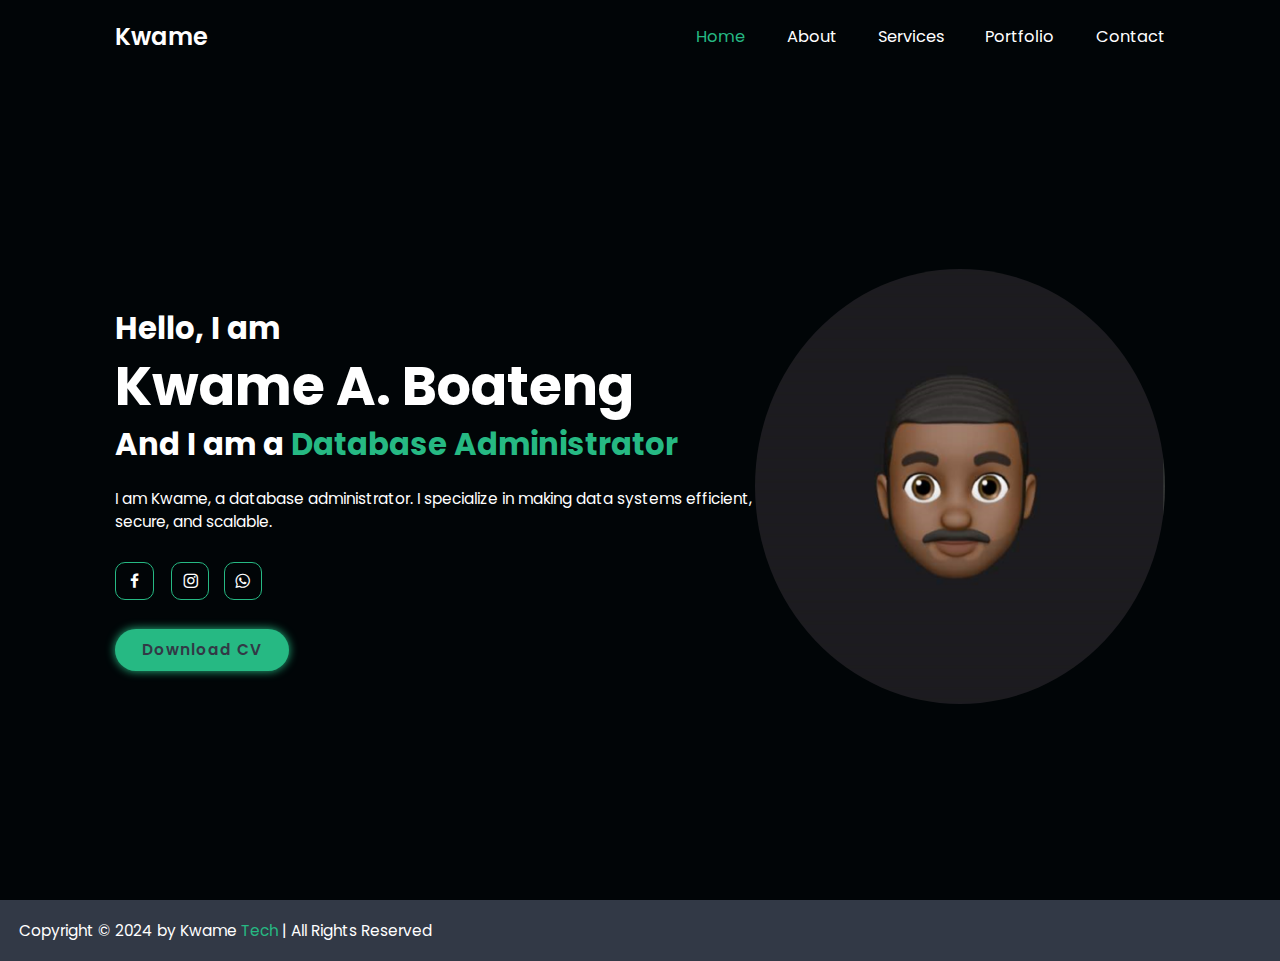
<file: index.html>
<!DOCTYPE html>
<html lang="en">
  <head>
    <meta charset="UTF-8" />
    <meta name="viewport" content="width=device-width, initial-scale=1.0" />
    <title>Portfolio Website</title>
    <link rel="stylesheet" href="style.css" />
    <link
      href="https://unpkg.com/boxicons@2.1.4/css/boxicons.min.css"
      rel="stylesheet"
    />
  </head>

  <body>
    <header class="header">
      <a href="#" class="logo">Kwame</a>
      <i class="bx bx-menu" id="menu-icon"></i>
      <nav class="navbar">
        <a href="#" id="#home" class="active">Home</a>
        <a href="#" id="#about">About</a>
        <a href="Services.html" id="#services">Services</a>
        <a href="#" id="#portfolio">Portfolio</a>
        <a href="https://wa.me/qr/F64Z23MSM4E5G1" id="#contact">Contact</a>
      </nav>
    </header>

    <!-- home  -->
    <section class="home" id="home">
      <div class="home-content">
        <h3>Hello, I am</h3>
        <h1>Kwame A. Boateng</h1>
        <h3>And I am a <span>Database Administrator</span></h3>
        <p>
          I am Kwame, a database administrator. I specialize in making data
          systems efficient, secure, and scalable.
        </p>
        <div class="social-media">
          <a href="#"><i class="bx bxl-facebook"></i></a>
          <a href="https://www.instagram.com/_nboaten?igsh=ZGk5c3NodXU2YjN2"
            ><i class="bx bxl-instagram"></i
          >
          <a href='https://wa.me/qr/F64Z23MSM4E5G1'> <i class='bx bxl-whatsapp'></i></a>
        </div>
        <a
          href="https://drive.google.com/file/d/1Jv7hHq7sT3_vy-17tW1QH46gtvHWP2Nt/view?usp=sharing"
          class="btn"
          >Download CV</a
        >
      </div>
      <div class="home-img">
        <img src="Images/myImage.png" />
      </div>
    </section>

    <footer class="footer">
      <div class="footer-text">
        <p>
          Copyright &copy; 2024 by Kwame <span>Tech</span> | All Rights Reserved
        </p>
      </div>
    </footer>

    <script src="script.js"></script>
  </body>
</html>
</file>
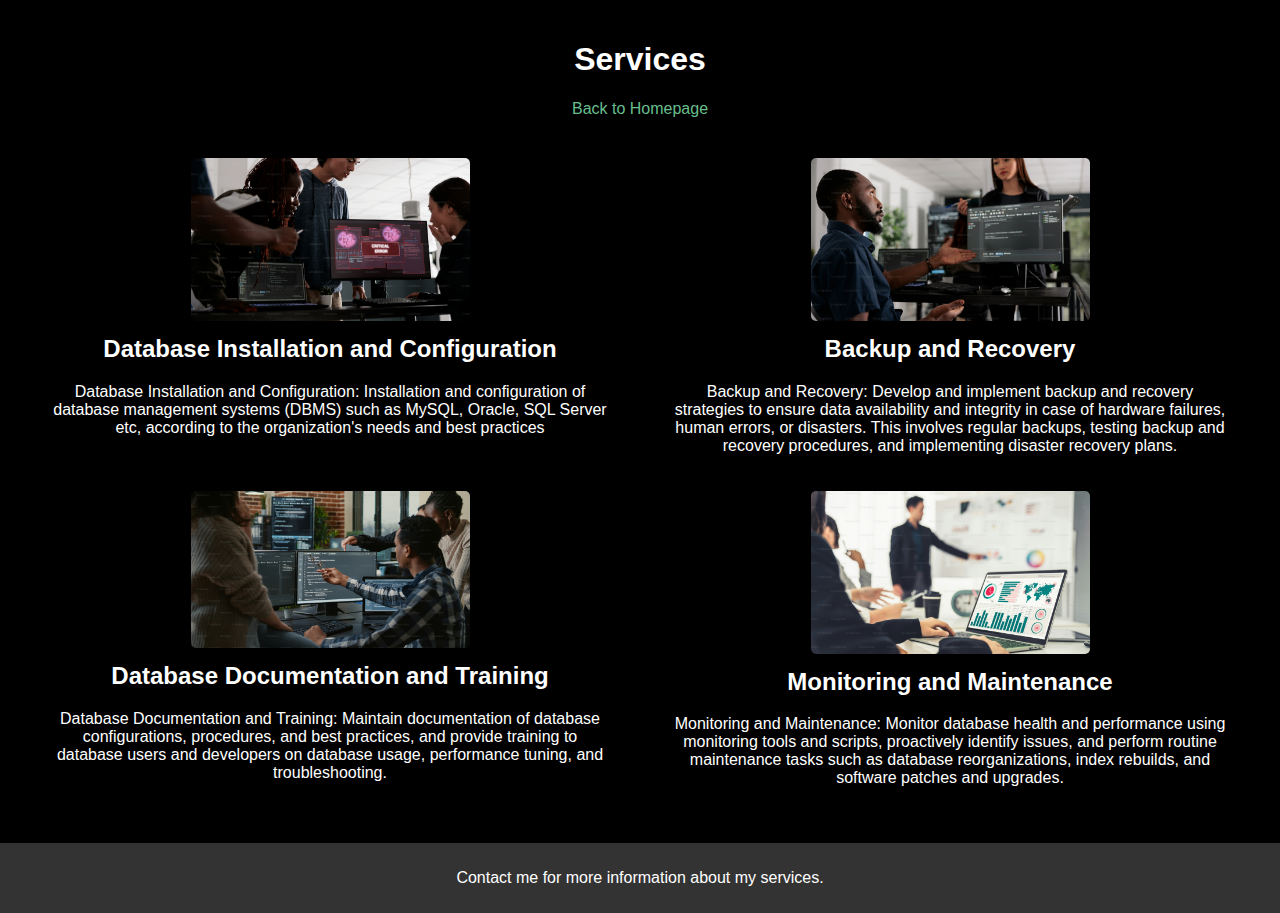
<file: Services.html>
<!DOCTYPE html>
<html lang="en">
  <head>
    <meta charset="UTF-8" />
    <meta name="viewport" content="width=device-width, initial-scale=1.0" />
    <title>My Services</title>
    <style>
      body {
        font-family: Arial, sans-serif;
        margin: 0;
        padding: 0;
        background-color: #000000; 
        color: #FFFFFF;
      }

      header {
        background-color: #000000;
        color: #FFFFFF;
        text-align: center;
        padding: 20px 0;
      }

      main {
        display: flex;
        flex-wrap: wrap;
        justify-content: space-around;
        padding: 20px;
      }

      .service {
        width: 45%; /* Adjust the width as needed */
        margin-bottom: 20px;
        text-align: center;
      }

      .service img {
        width: 50%;
        height: auto;
        border-radius: 5px;
      }

      .service h2 {
        margin-top: 10px;
      }

      .service p {
        margin-top: 5px;
      }

      footer {
        background-color: #333;
        color: #fff;
        text-align: center;
        padding: 10px 0;
      }
    </style>
  </head>
  <body>
    <header>
      <h1>Services</h1>

      <a href="index.html" style="color: #67be8d; text-decoration: none"
        >Back to Homepage</a
      >
    </header>

    <main>
      <section class="service">
        <img src="Images/424654rf.png" alt="Service 1" />
        <h2>Database Installation and Configuration</h2>
        <p>
          Database Installation and Configuration: Installation and
          configuration of database management systems (DBMS) such as MySQL,
          Oracle, SQL Server etc, according to the organization's needs and best
          practices
        </p>
      </section>

      <section class="service">
        <img src="Images/89243879.png" alt="Service 2" />
        <h2>Backup and Recovery</h2>
        <p>
          Backup and Recovery: Develop and implement backup and recovery
          strategies to ensure data availability and integrity in case of
          hardware failures, human errors, or disasters. This involves regular
          backups, testing backup and recovery procedures, and implementing
          disaster recovery plans.
        </p>
      </section>

      <section class="service">
        <img src="Images/unsplash_CNekRh4k6f8.png" alt="Service 3" />
        <h2>Database Documentation and Training</h2>
        <p>
          Database Documentation and Training: Maintain documentation of
          database configurations, procedures, and best practices, and provide
          training to database users and developers on database usage,
          performance tuning, and troubleshooting.
        </p>
      </section>

      <section class="service">
        <img src="Images/unsplash_VgN_G9M1zXA.png" alt="Service 4" />
        <h2>Monitoring and Maintenance</h2>
        <p>
          Monitoring and Maintenance: Monitor database health and performance
          using monitoring tools and scripts, proactively identify issues, and
          perform routine maintenance tasks such as database reorganizations,
          index rebuilds, and software patches and upgrades.
        </p>
      </section>
    </main>

    <footer>
      <p>Contact me for more information about my services.</p>
    </footer>
  </body>
</html>
</file>
<file: style.css>
@import url("https://fonts.googleapis.com/css2?family=Poppins:wght@300;400;500;600;700;800;900&display=swap");

* {
  margin: 0;
  padding: 0;
  box-sizing: border-box;
  border: none;
  outline: none;
  scroll-behavior: smooth;
  text-decoration: none;
  font-family: "Poppins", sans-serif;
}
:root {
  --bg-color: #010507;
  --second-bg-color: #323946;
  --text-color: #fff;
  --main-color: rgb(38, 185, 131);
}
html {
  font-size: 60%;
  overflow-x: hidden;
}
body {
  background: var(--bg-color);
  color: var(--text-color);
}
section {
  min-height: 100vh;
  padding: 10rem 9% 2rem;
}
.header {
  position: fixed;
  top: 0;
  left: 0;
  width: 100%;
  padding: 2rem 9%;
  background: var(--bg-color);
  display: flex;
  justify-content: space-between;
  align-items: center;
  z-index: 100;
}
.logo {
  font-size: 2.5rem;
  color: var(--text-color);
  font-weight: 600;
  cursor: default;
}
.logo:hover {
  font-size: 3rem;
}
.navbar a {
  font-size: 1.7rem;
  color: var(--text-color);
  margin-left: 4rem;
}
.navbar a:hover,
.navbar a.active {
  color: var(--main-color);
}
#menu-icon {
  font-size: 3.6rem;
  color: var(--text-color);
  display: none;
}
.home {
  display: flex;
  justify-content: center;
  align-items: center;
}
.home-content h3 {
  font-size: 3.2rem;
  font-weight: 700;
}
.home-content h3:nth-of-type(2) {
  margin-bottom: 2rem;
}
span {
  color: var(--main-color);
}
.home-content h1 {
  font-size: 5.6rem;
  font-weight: 700;
  line-height: 1.3;
}
.home-content p {
  font-size: 1.6rem;
}
.home-img img {
  width: 32vw;
  height: 34vw;
  border-radius: 50%;
}
.social-media a {
  display: inline-flex;
  justify-content: center;
  align-items: center;
  width: 4rem;
  height: 4rem;
  color: var(--text-color);
  background: transparent;
  border: 0.2rem solid var(--main-color);
  border-radius: 10px;
  font-size: 2rem;
  margin: 3rem 1.5rem 3rem 0;
  transition: 0.5s ease;
}
.social-media a:hover {
  background: var(--main-color);
  color: var(--second-bg-color);
  box-shadow: 0 0 1rem var(--main-color);
}
.btn {
  display: inline-block;
  padding: 1rem 2.8rem;
  background: var(--main-color);
  border-radius: 4rem;
  box-shadow: 0 0 1rem var(--main-color);
  font-size: 1.6rem;
  color: var(--second-bg-color);
  letter-spacing: 0.1rem;
  font-weight: 600;
  transition: 0.5s ease;
}
.btn:hover {
  box-shadow: none;
}

.footer {
  display: flex;
  justify-content: space-between;
  align-items: center;
  flex-wrap: wrap;
  padding: 2rem;
  background: var(--second-bg-color);
}
.footer-text p {
  font-size: 1.6rem;
}

@media (max-width: 1200px) {
  html {
    font-size: 55%;
  }
}
@media (max-width: 991px) {
  .header {
    padding: 2rem 3%;
  }
  section {
    padding: 10rem 3% 2rem;
  }
  .footer {
    padding: 2rem 3%;
  }
}
@media (max-width: 768px) {
  #menu-icon {
    display: block;
  }
  .navbar {
    position: absolute;
    top: 100%;
    left: 0;
    width: 100%;
    padding: 1rem 3%;
    background: var(--bg-color);
    border-top: 0.1rem solid rgba(0, 0, 0, 0.2);
    box-shadow: 0 0.5rem 1rem rgba(0, 0, 0, 0.2);
    display: none;
  }
  .navbar.active {
    display: block;
  }
  .navbar a {
    display: block;
    font-size: 2rem;
    margin: 3rem 0;
  }
  .home {
    flex-direction: column;
  }
  .home-content h3 {
    font-size: 2.6rem;
  }
  .home-content h1 {
    font-size: 5rem;
  }
  .home-img img {
    width: 70vw;
    margin-top: 4rem;
  }
}
@media (max-width: 450px) {
  html {
    font-size: 50%;
  }
}
@media (max-width: 370px) {
  .home-img img {
    width: 90vw;
  }
}
.home-img img {
  animation: IMG 2s ease-in-out infinite;
  animation-delay: 2s;
}
@keyframes IMG {
  0% {
    transform: translateY(0);
  }
  50% {
    transform: translateY(-30px);
  }
  100% {
    transform: translateY(0);
  }
}

/* Styles for smaller screens */
@media screen and (max-width: 768px) {
  /* Reduce the size of the image */
  .home-img img {
    max-width: 100%;
    height: auto;
  }

  /* Position the image to the right */
  .home-img {
    width: 100%;
    text-align: center; /* Align center to prevent image from sticking to the left */
  }
}

/* Additional styles for better alignment */
@media screen and (max-width: 500px) {
  /* Adjustments for even smaller screens */
  .home-content {
    text-align: center; /* Center align content */
  }
}
</file>
